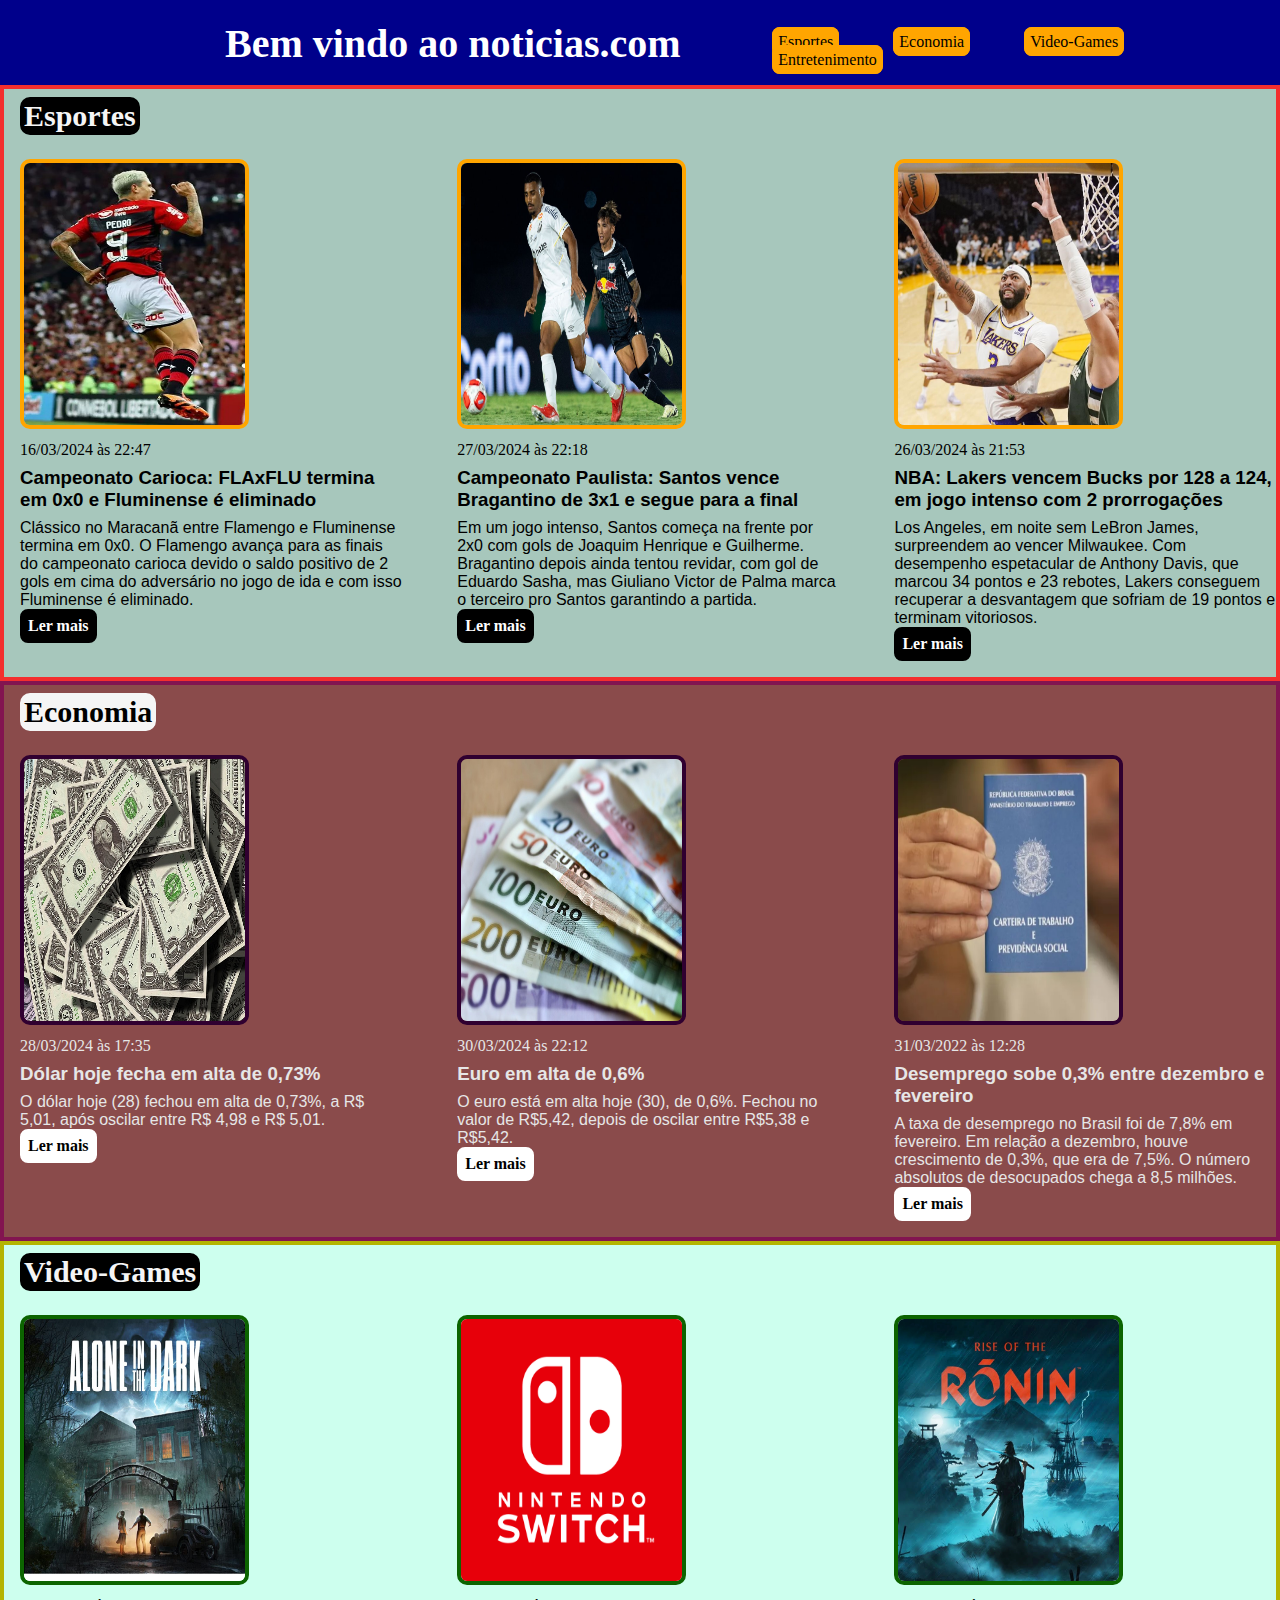
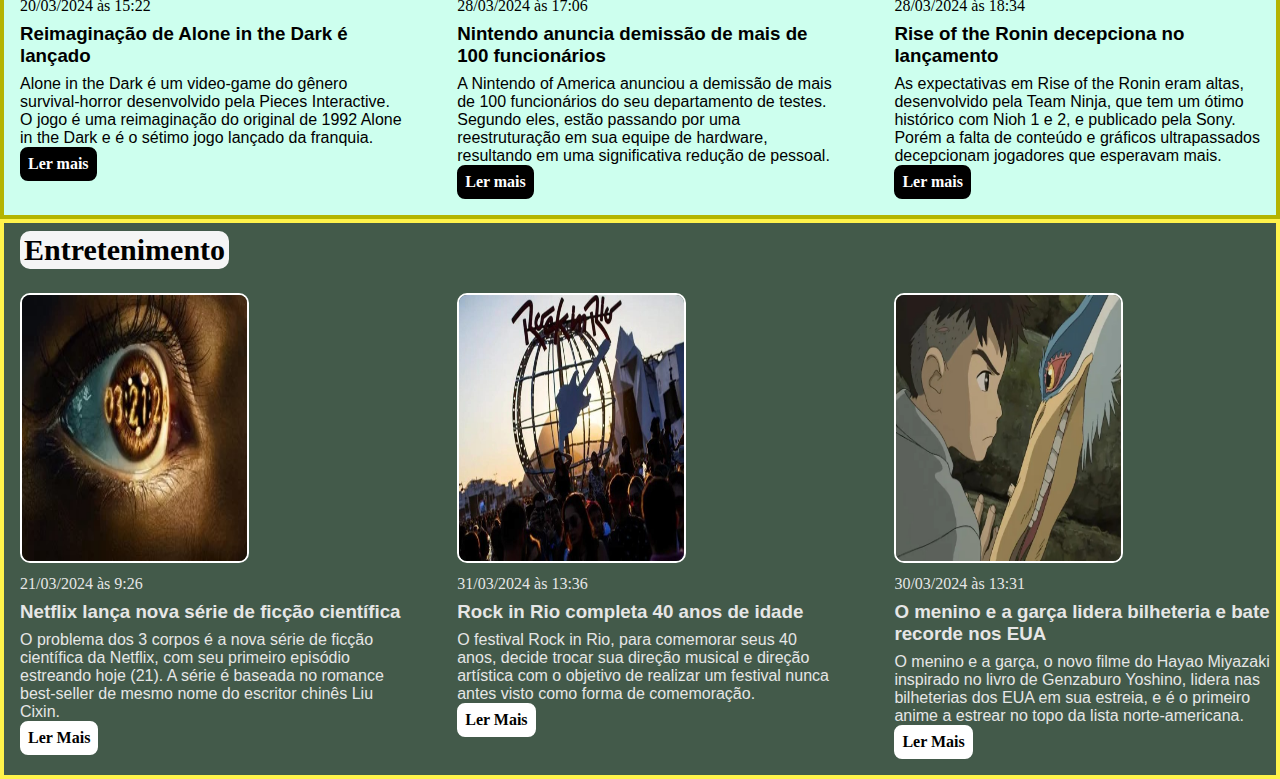
<file: index.html>
<!DOCTYPE html>
<html lang="pt-BR">
<head>
    <meta charset="UTF-8">
    <meta http-equiv="X-UA-Compatible" content="IE=edge">
    <meta name="viewport" content="width=device-width, initial-scale=1.0">
    <title>Noticias.com</title>
    <link rel="stylesheet" href="main.css" />
</head>
<body>
    <div class="container">
        <header id="title">
            <h1>Bem vindo ao noticias.com</h1>
            <nav>
                <ul>
                    <li>
                        <a href="#sports" title="Ir para a seção de esportes">Esportes</a>
                    </li>
                    <li>
                        <a href="#economy" title="Ir para a seção de notícias">Economia</a>
                    </li>
                    <li>
                        <a href="#videogames" title="Ir para a seçao de Jogos">Video-Games</a>
                    </li>
                    <li>
                        <a href="#entertainment" title="Ir para a seção de entretenimento">Entretenimento</a>
                    </li>
                </ul>
            </nav>
        </header>
    </div>
    <div class="container-sports">
    <section id="sports">
        <h2>Esportes</h2>
        <div class="articles">
            <article>
                <img src="./imagens/flamengo.jpg" alt="Pedro do flamengo comemorando" />
                <header>
                    <time class="creation-date">16/03/2024 às 22:47</time>
                </header>
                <h3 id="futebol-titulo">Campeonato Carioca: FLAxFLU termina em 0x0 e Fluminense é eliminado</h3>
                <p id="futebol-texto">
                    Clássico no Maracanã entre Flamengo e Fluminense termina em 0x0. O Flamengo avança para as finais do campeonato carioca devido o saldo positivo de 2 gols em cima do adversário no jogo de ida e com isso Fluminense é eliminado.
                </p>
                <a href="#" title="Leia a notícia completa">Ler mais</a>
            </article>
            <article>
                <img src="./imagens/san-brag.jpg" alt="Disputa de bola entre jogadores do Santos e Bragantino" />
                <header>
                    <time class="creation-date">27/03/2024 às 22:18</time>
                </header>
                <h3>Campeonato Paulista: Santos vence Bragantino de 3x1 e segue para a final</h3>
                <p>
                    Em um jogo intenso, Santos começa na frente por 2x0 com gols de Joaquim Henrique e Guilherme. Bragantino depois ainda tentou revidar, com gol de Eduardo Sasha, mas Giuliano Victor de Palma marca o terceiro pro Santos garantindo a partida.
                </p>
                <a href="#" title="Leia a notícia completa">Ler mais</a>
            </article>
            <article>
            <img src="./imagens/download.jpg" alt="Anthony Davis disputando cesta com Brook Lopez " />
            <header>
                <time class="creation-date">26/03/2024 às 21:53</time>
            </header>
            <h3>NBA: Lakers vencem Bucks por 128 a 124, em jogo intenso com 2 prorrogações</h3>
            <p>
                Los Angeles, em noite sem LeBron James, surpreendem ao vencer Milwaukee. Com desempenho espetacular de Anthony Davis, que marcou 34 pontos e 23 rebotes, Lakers conseguem recuperar a desvantagem que sofriam de 19 pontos e terminam vitoriosos.
            </p>
            <a href="#" title="Leia a notícia completa">Ler mais</a>
        </article>
        </div>
    </section>
    </div>
    <div class="container-economy">
    <section id="economy">
        <h2 id="#economy">Economia</h2>
        <div class="articles">
            <article>
                <img src="./imagens/dolares.jpg" alt="Muitos dólares" />
                <header>
                    <time class="creation-date">28/03/2024 às 17:35</time>
                </header>
                <h3>Dólar hoje fecha em alta de 0,73%</h3>
                <p>
                    O dólar hoje (28) fechou em alta de 0,73%, a R$ 5,01, após oscilar entre R$ 4,98 e R$ 5,01.
                </p>
                <a href="#" title="Leia a notícia completa">Ler mais</a>
            </article>
            <article>
                <img src="./imagens/euro.jpg" alt="Várias notas de euro" />
                <header>
                    <time class="creation-date">30/03/2024 às 22:12</time>
                </header>
                <h3>Euro em alta de 0,6%</h3>
                <p>
                    O euro está em alta hoje (30), de 0,6%. Fechou no valor de R$5,42, depois de oscilar entre R$5,38 e R$5,42.
                </p>
                <a href="#" title="Leia a notícia completa">Ler mais</a>
            </article>
            <article>
                <img src="./imagens/carteira-de-trabalho.jpg" alt="Imagem da carteira de trabalho" />
                <header>
                    <time class="creation-date">31/03/2022 às 12:28</time>
                </header>
                <h3>Desemprego sobe 0,3% entre dezembro e fevereiro</h3>
                <p>
                    A taxa de desemprego no Brasil foi de 7,8% em fevereiro. Em relação a dezembro, houve crescimento de 0,3%, que era de 7,5%. O número absolutos de desocupados chega a 8,5 milhões. 
                </p>
                <a href="#" title="Leia a notícia completa">Ler mais</a>
            </article>
        </div>
    </section>
    </div>
    <div class="container-videogames">
    <section id="videogames">
        <h2 id="#videogames">Video-Games</h2>
        <div class="articles">
            <article>
                <img src="imagens/Alone_in_the_Dark_(2023).png" alt="Imagem promocional de Alone in The Dark" />
                <header>
                    <time class="creation-date">20/03/2024 às 15:22</time>
                </header>
                <h3>Reimaginação de Alone in the Dark é lançado</h3>
                <p>
                    Alone in the Dark é um video-game do gênero survival-horror desenvolvido pela Pieces Interactive. O jogo é uma reimaginação do original de 1992 Alone in the Dark e é o sétimo jogo lançado da franquia.
                </p>
                <a href="#" title="Leia a notícia completa">Ler mais</a>
            </article>
            <article>
                <img src="imagens/640px-Nintendo_switch_logo.png" alt="Logo do Nintendo switch, console da Nintendo" />
                <header>
                    <time class="creation-date">28/03/2024 às 17:06</time>
                </header>
                <h3>Nintendo anuncia demissão de mais de 100 funcionários</h3>
                <p>
                    A Nintendo of America anunciou a demissão de mais de 100 funcionários do seu departamento de testes. Segundo eles, estão passando por uma reestruturação em sua equipe de hardware, resultando em uma significativa redução de pessoal.
                </p>
                <a href="#" title="Leia a notícia completa">Ler mais</a>
            </article>
            <article>
                <img src="imagens/rise-of-the-ronin-button-2-1663131277993.jpg" alt="Mario, personagem da Nintendo" />
                <header>
                    <time class="creation-date">28/03/2024 às 18:34</time>
                </header>
                <h3>Rise of the Ronin decepciona no lançamento</h3>
                <p>
                    As expectativas em Rise of the Ronin eram altas, desenvolvido pela Team Ninja, que tem um ótimo histórico com Nioh 1 e 2, e publicado pela Sony. Porém a falta de conteúdo e gráficos ultrapassados decepcionam jogadores que esperavam mais. 
                </p>
                <a href="#" title="Leia a notícia completa">Ler mais</a>
            </article>
        </div>
    </section>
    </div>
    <div class="container-entertainment">
        <section id="entertainment">
            <h2 id="#entertainment">Entretenimento</h2>
            <div class="articles">
                <article>
                    <img src="imagens/23102111593000.jpg" alt="Imagem promocional lançada pela Netflix de O problema dos 3 corpos" />
                    <header>
                        <time class="creation-date">21/03/2024 às 9:26</time>
                    </header>
                    <h3>Netflix lança nova série de ficção científica</h3>
                    <p>
                        O problema dos 3 corpos é a nova série de ficção científica da Netflix, com seu primeiro episódio estreando hoje (21). A série é baseada no romance best-seller de mesmo nome do escritor chinês Liu Cixin.
                    </p>
                    <a href="#" title="Leia a notícia completa">Ler Mais</a>
                </article>
                <article>
                    <img src="imagens/Rock-in-Rio-RED-600x400.jpg" alt="Imagem de multidão no Rock in Rio" />
                    <header>
                        <time class="creation-date">31/03/2024 às 13:36</time>
                    </header>
                    <h3>Rock in Rio completa 40 anos de idade</h3>
                    <p>
                        O festival Rock in Rio, para comemorar seus 40 anos, decide trocar sua direção musical e direção artística com o objetivo de realizar um festival nunca antes visto como forma de comemoração.
                    </p>
                    <a href="#" title="Leia a notícia completa">Ler Mais</a>
                </article>
                <article>
                    <img src="imagens/boy-and-heron-studio-ghibli-hayao-miyazaki-2023-11-03-12-46-57.jpg" alt="Imagem do filme O menino e a garça" />
                    <header>
                        <time class="creation-date">30/03/2024 às 13:31</time>
                    </header>
                    <h3>O menino e a garça lidera bilheteria e bate recorde nos EUA</h3>
                    <p>
                        O menino e a garça, o novo filme do Hayao Miyazaki inspirado no livro de Genzaburo Yoshino, lidera nas bilheterias dos EUA em sua estreia, e é o primeiro anime a estrear no topo da lista norte-americana.
                    </p>
                    <a href="#" title="Leia a notícia completa">Ler Mais</a>
                </article>
            </div>
        </section>
    </div>
</body>
</html>
</file>
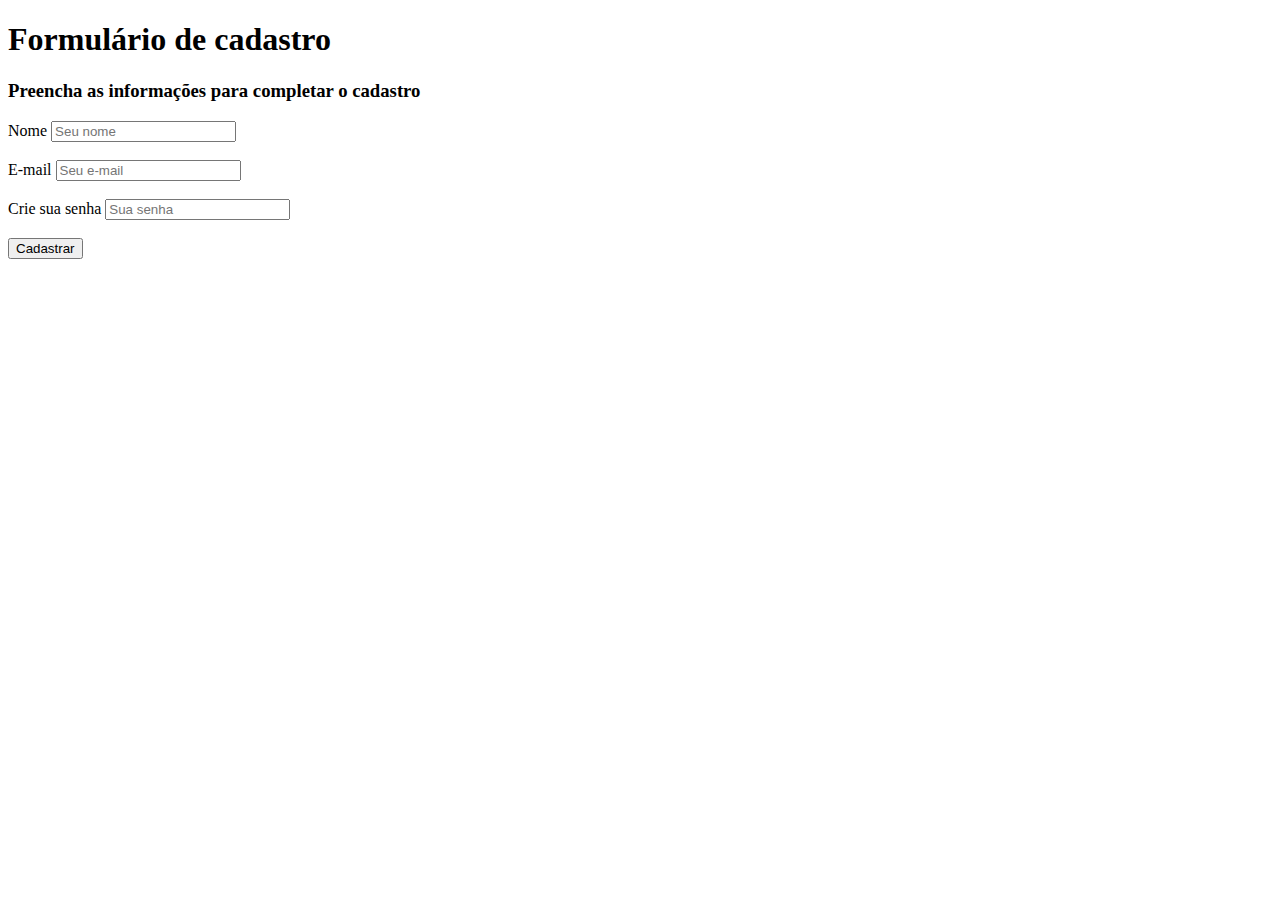
<file: Formulário.html>
<!DOCTYPE html>
<html lang="en">
<head>
    <meta charset="UTF-8">
    <meta name="viewport" content="width=device-width, initial-scale=1.0">
    <title>Formulário</title>
</head>
<body>
    <header>
        <h1> Formulário de cadastro</h1>
    </header>
    <main>
        <p><h3>Preencha as informações para completar o cadastro</h3></p>
        <article>
            <form>
                <label for="Nome">Nome</label>
                <input id="Nome" type="text" placeholder="Seu nome" /> <br> <br>
                <label for="Email">E-mail</label>
                <input id="Email" type="email" placeholder="Seu e-mail" /> <br> <br>
                <label for="Senha">Crie sua senha</label>
                <input id="Senha" type="password" placeholder="Sua senha" /> <br> <br>
                <button type="submit">
                    Cadastrar
                </button>
            </form>
        </article>
    </main>
</body>
</html>
</file>
<file: main.css>
* {
    box-sizing: border-box;
    margin: 0;
    padding: 0;
} 

.container {
    width: auto;
    padding: 16px 0px;
}

.container ul a {
    background-color: orange;
    color: black;
    padding: 4px;
    border: 2px solid orange;
    border-radius: 8px;
    text-decoration: none;
}

.container ul a:hover {
    text-decoration: underline;
} 

.container {
    background-color: darkblue;
}

#title {
    display: flex;
}

#title h1 {
    font-size: 40px;
    height: 50px;
    width: 530px;
    padding: 4px 2px 5px 25px;
    box-sizing: border-box;
    margin: 0 0 0 200px;
    color: white;
}

#title li {
    display: inline;
    padding: 0px 0px 0px 50px;
}

#title ul {
    margin-top: 17px;
}

section h2,
.articles article {  
    margin-bottom: 16px;
    margin-left: 16px;
    margin-top: 8px;
}

section h2 {
    font-size: 30px;
    width: fit-content;
    padding-left: 2px;
    padding-right: 2px;
}

.articles {
    display: flex;
    flex-wrap: wrap;
    justify-content: space-between;
}

.articles header {
    margin-top: 8px;
}

.articles article img {
    height: 270px;
    width: 60%;
}

.articles article h3 {
    margin-top: 8px;
    margin-bottom: 8px;
    font-family: 'Franklin Gothic Medium', 'Arial Narrow', Arial, sans-serif;
}

.articles article p {
    font-family: Arial, Helvetica, sans-serif
}

/*
.articles article img {
    filter: contrast(0%);
    filter: saturate(0%);
}

.articles article img:hover {
    filter: none;
}

------Preto e branco - hover colorido-------

*/

.articles article {
    width: 30%;
}

.container-sports {
    background-color: #a7c7bc;
    border: 4px solid rgb(243, 46, 46)
}

.container-sports h2 {
    color: whitesmoke;
    background-color: black;
    border: 2px solid black;
    border-radius: 10px;
}

.container-sports .articles article img {
    border: 4px solid orange;
    border-radius: 10px;
}

.container-sports .articles article a {
    font-weight: 550;
    background-color: black;
    color: #fff;
    padding: 2px;
    border: 6px solid black;
    border-radius: 8px;
    display: inline-block;
    text-decoration: none;
}

.container-sports .articles article a:hover {
    text-decoration: underline;
}

.container-economy {
    background-color: rgb(138, 75, 75);
    border: 4px solid rgb(130, 20, 80);
}

.container-economy h2 {
    color: black;
    background-color: whitesmoke;
    border: 2px solid whitesmoke;
    border-radius: 10px;
}

.container-economy .articles article img {
    border: 4px solid rgb(48, 0, 48);
    border-radius: 10px;
}

.container-economy .articles article h3,
.container-economy .articles article p,
.container-economy .articles article header {
    color: rgb(230, 230, 230);
}

.container-economy .articles article a {
    font-weight: 550;
    background-color: white;
    color: black;
    padding: 2px;
    border: 6px solid white;
    border-radius: 8px;
    display: inline-block;
    text-decoration: none;
}

.container-economy .articles article a:hover {
    text-decoration: underline;
}

.container-videogames {
    background-color: rgb(205, 255, 238);
    border: 4px solid rgb(180, 180, 0);
}

.container-videogames h2 {
    color: whitesmoke;
    background-color: black;
    border: 2px solid black;
    border-radius: 10px;
}

.container-videogames .articles article img {
    border: 4px solid rgb(12, 100, 0);
    border-radius: 10px;
}

.container-videogames .articles article a {
    font-weight: 550;
    background-color: black;
    color: #fff;
    padding: 2px;
    border: 6px solid black;
    border-radius: 8px;
    display: inline-block;
    text-decoration: none;
}

.container-videogames .articles article a:hover {
    text-decoration: underline;
}

.container-entertainment {
    border: 4px solid rgb(255, 243, 75);
    background-color: #435a4a;
}

.container-entertainment h2 {
    color: black;
    background-color: whitesmoke;
    border: 2px solid whitesmoke;
    border-radius: 10px;
}

.container-entertainment .articles article img {
    border: 2px solid #fff;
    border-radius: 10px;
}

.container-entertainment .articles article h3,
.container-entertainment .articles article p,
.container-entertainment .articles article header {
    color: rgb(230, 230, 230);
}

.container-entertainment .articles article a {
    font-weight: 550;
    background-color: white;
    color: black;
    padding: 2px;
    border: 6px solid white;
    border-radius: 8px;
    display: inline-block;
    text-decoration: none;
}

.container-entertainment .articles article a:hover {
    text-decoration: underline;
}
</file>
